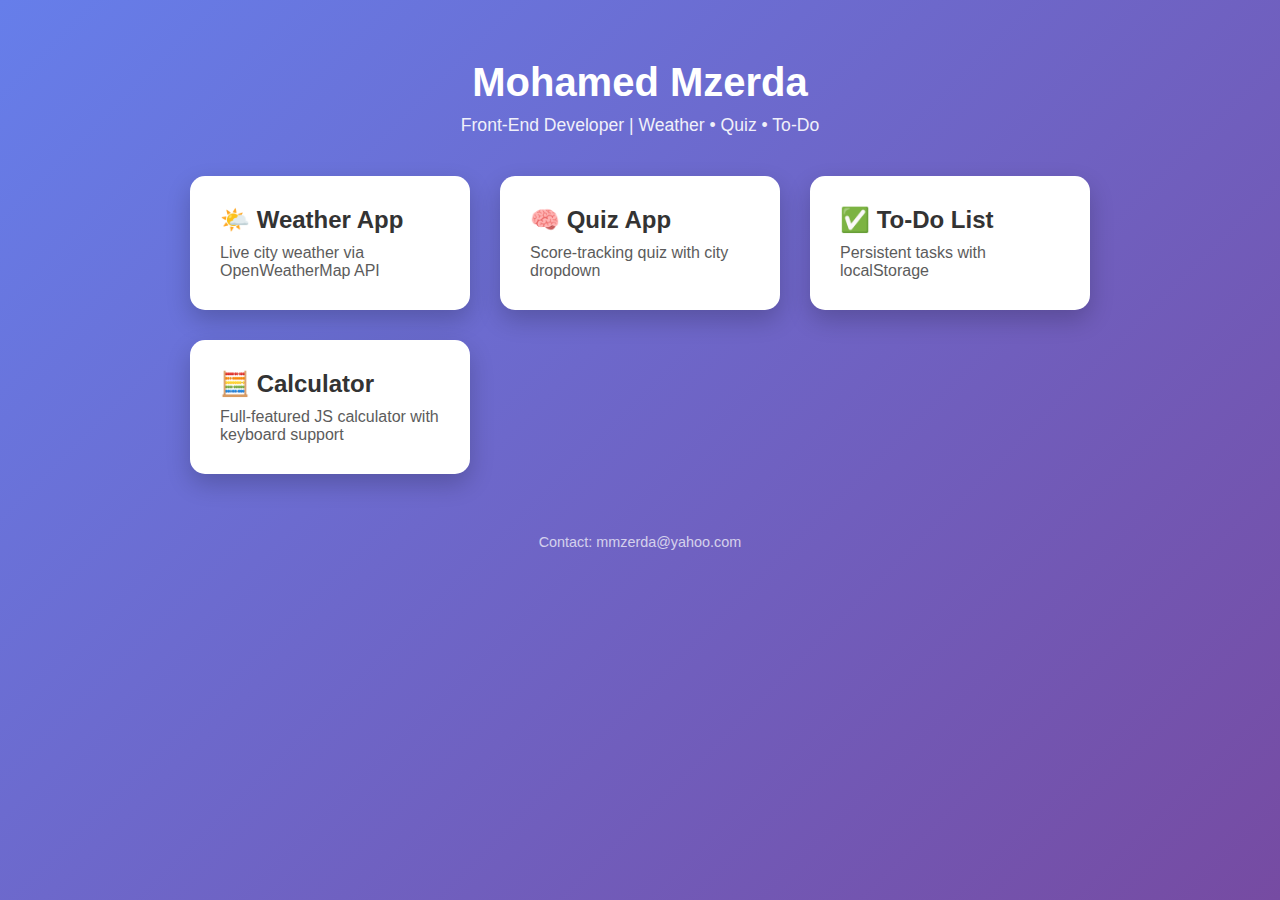
<file: Index.html>
<!DOCTYPE html>
<html lang="en">
<head>
   <meta charset="UTF-8">
   <title>MMzerda | Portfolio</title>
   <link rel="stylesheet" href="css/style.css">
</head>
<body>
   <header>
     <h1>Mohamed Mzerda</h1>
     <p>Front-End Developer | Weather • Quiz • To-Do </p>
   </header>


   <section class="cards">
      <a class="card" href="weather/index.html">
        <h2>🌤️ Weather App</h2>
        <p>Live city weather via OpenWeatherMap API</p>
      </a>

      <a class="card" href="quiz/index.html">
        <h2>🧠 Quiz App</h2>
        <p>Score-tracking quiz with city dropdown</p>
      </a>

      <a class="card" href="todo/index.html">
        <h2>✅ To-Do List</h2>
        <p>Persistent tasks with localStorage</p>
      </a>

      <a class="card" href="calculator/index.html">
        <h2>🧮 Calculator</h2>
        <p>Full-featured JS calculator with keyboard support</p>
      </a>
   </section>

   <footer>
      <p>Contact: mmzerda@yahoo.com</p>
   </footer>
</body>
</html>
</file>
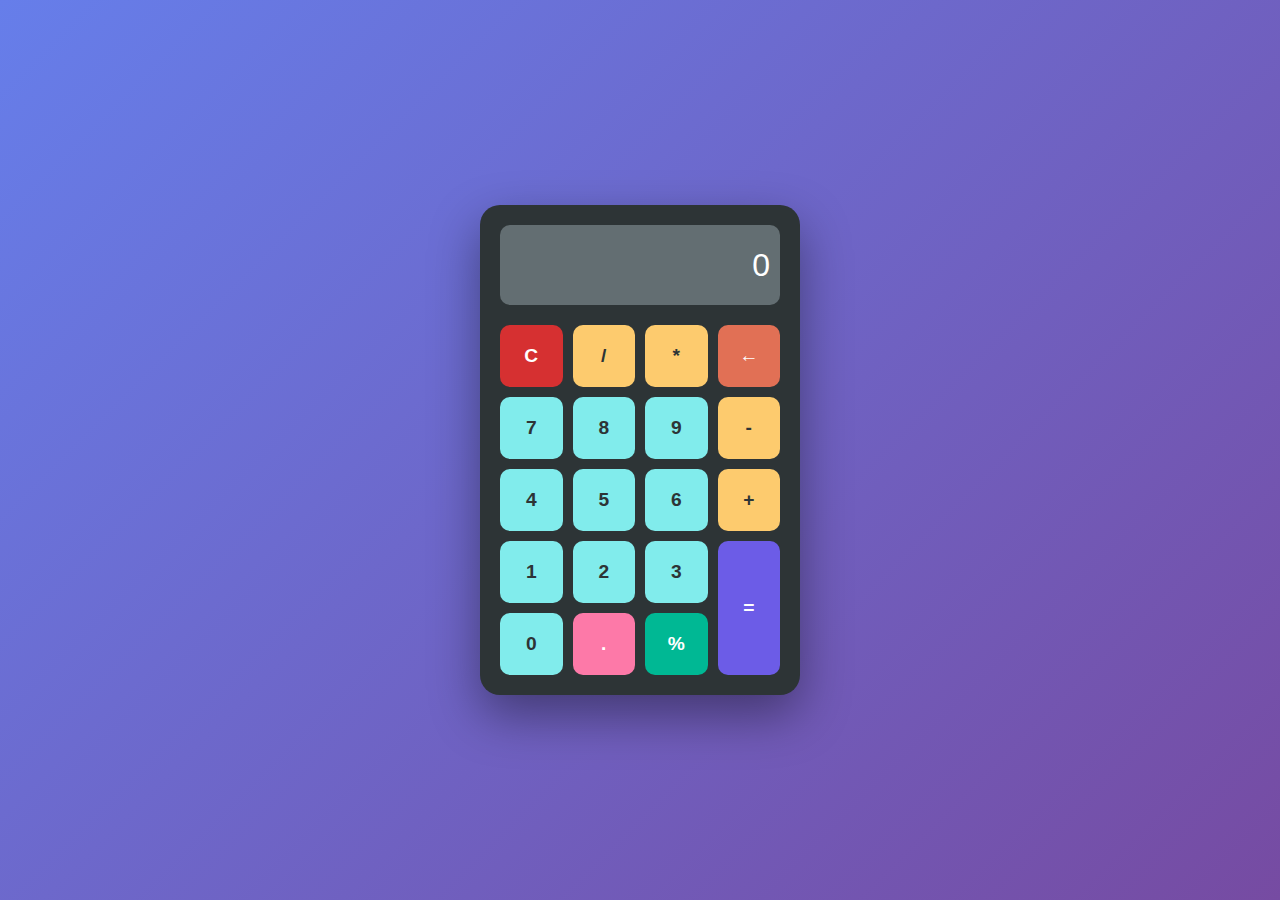
<file: calculator/index.html>
<!DOCTYPE html>
<html lang="en">
<head>
    <meta charset="UTF-8">
    <meta name="viewport" content="width=device-width, initial-scale=1.0">
    <title>Calculator App</title>
    <link rel="stylesheet" href="style.css">
</head>
<body>
    <div class="calculator">
        <input type="text" class="display" id="display" disabled>
        <div class="buttons">
            <button class="btn clear" onclick="clearDisplay()">C</button>
            <button class="btn operator" onclick="appendOperator('/')">/</button>
            <button class="btn operator" onclick="appendOperator('*')">*</button>
            <button class="btn backspace" onclick="backspace()">←</button>
            
            <button class="btn number" onclick="appendNumber('7')">7</button>
            <button class="btn number" onclick="appendNumber('8')">8</button>
            <button class="btn number" onclick="appendNumber('9')">9</button>
            <button class="btn operator" onclick="appendOperator('-')">-</button>
            
            <button class="btn number" onclick="appendNumber('4')">4</button>
            <button class="btn number" onclick="appendNumber('5')">5</button>
            <button class="btn number" onclick="appendNumber('6')">6</button>
            <button class="btn operator" onclick="appendOperator('+')">+</button>
            
            <button class="btn number" onclick="appendNumber('1')">1</button>
            <button class="btn number" onclick="appendNumber('2')">2</button>
            <button class="btn number" onclick="appendNumber('3')">3</button>
            <button class="btn equals" onclick="calculate()" rowspan="2">=</button>
            
            <button class="btn number zero" onclick="appendNumber('0')">0</button>
            <button class="btn decimal" onclick="appendDecimal()">.</button>
            <button class="btn percent" onclick="appendOperator('%')">%</button>
        </div>
    </div>
    <script src="calculator.js"></script>
</body>
</html>
</file>
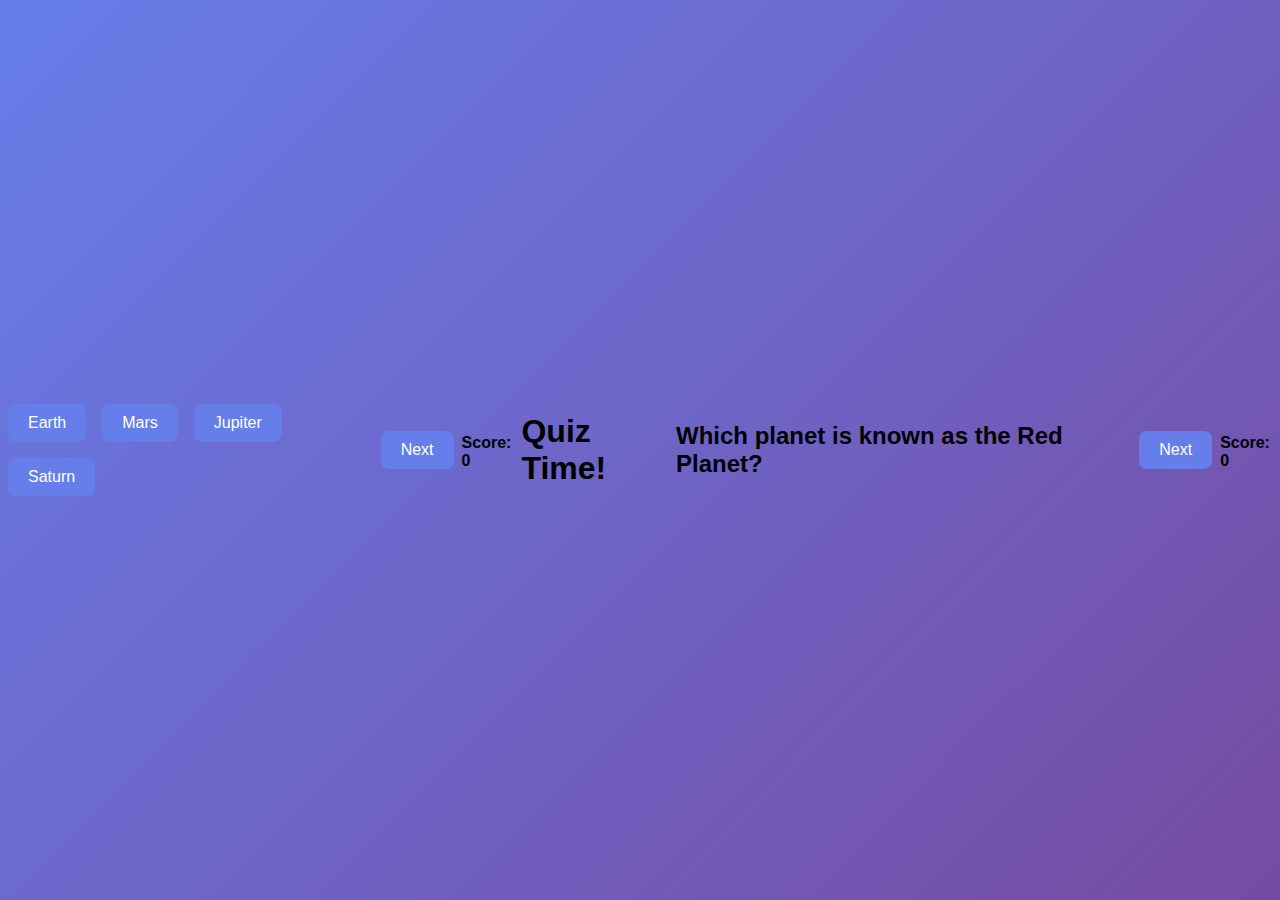
<file: quiz/index.html>
<!DOCTYPE html>
<html lang="en">
<head>
    <meta charset="UTF-8">
    <title>My Quiz</title>
    <link rel="stylesheet" href="style.css">
</head>
<body>
    <div id="choices"></div>
    <button onclick="nextQ()">Next</button>
    <p id="score">Score: 0</p>

    <script src="./script.js?v=1"></script>
</body>

    <h1>Quiz Time!</h1>
    <div id="quizbox">
        <h2 id="question">Question will appear here</h2>
        </div id="choices"></div>
        <button onclick="nextQ()">Next</button>
        <p id="score">Score: 0</p>
    </div>

    <script src="script.js?v=1"></script>
</body>
</html>
</file>
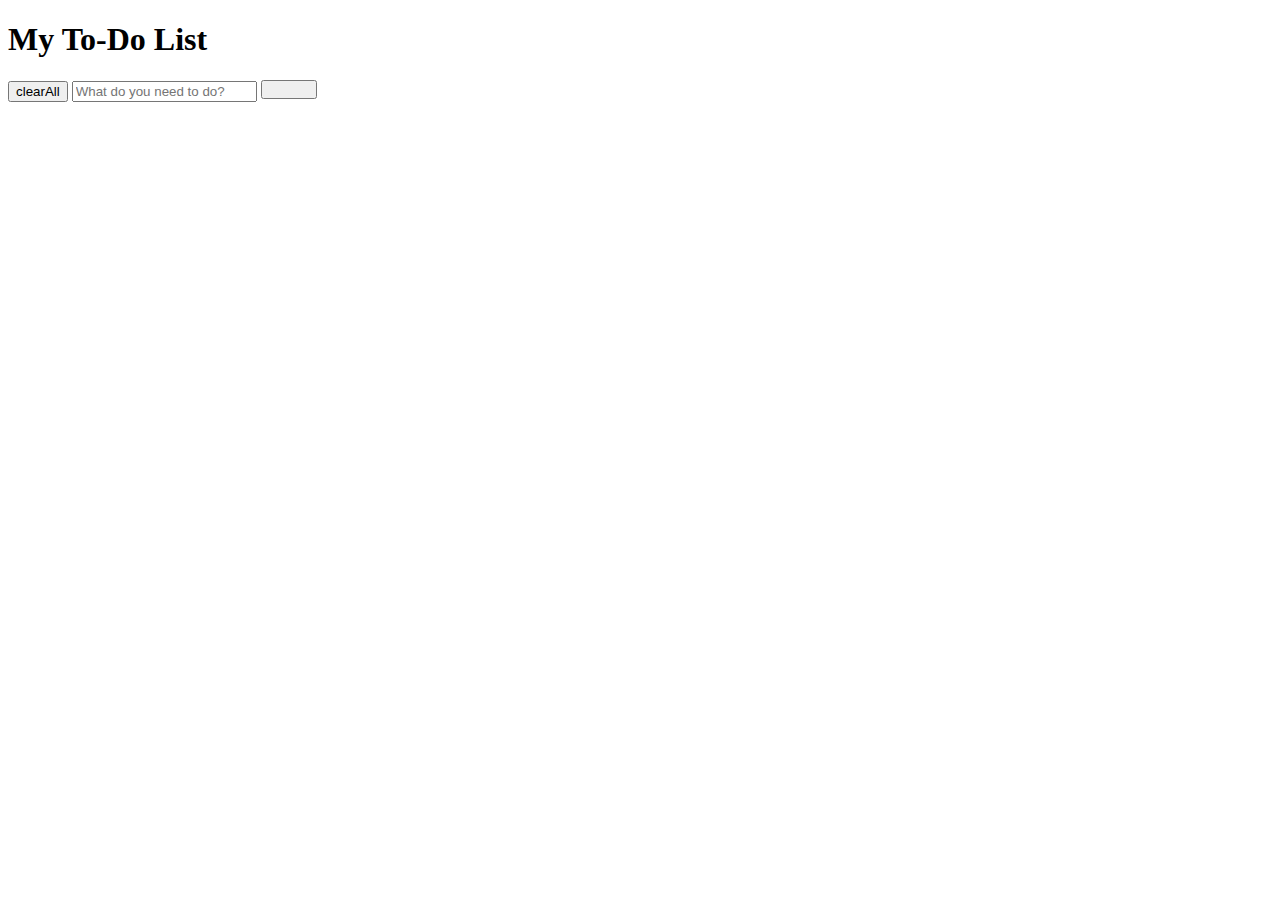
<file: todo/index.html>
<!DOCTYPE html>
<html lang="en">
<head>
    <meta charset="UTF-8">
    <meta name="viewport" content="width=device-width, initial-scale=1.0">
    <title>My To-Do List</title>
</head>
<body>
   <h1>My To-Do List</h1>
   <button onclick="clearAll()">clearAll</button>
   <input id="taskInput" placeholder="What do you need to do?">
   <button onclick="addTask()"Add</button>
    <ul id="taskList"></ul>
    <script src="script.js"></script>
</body>
</html>
</file>
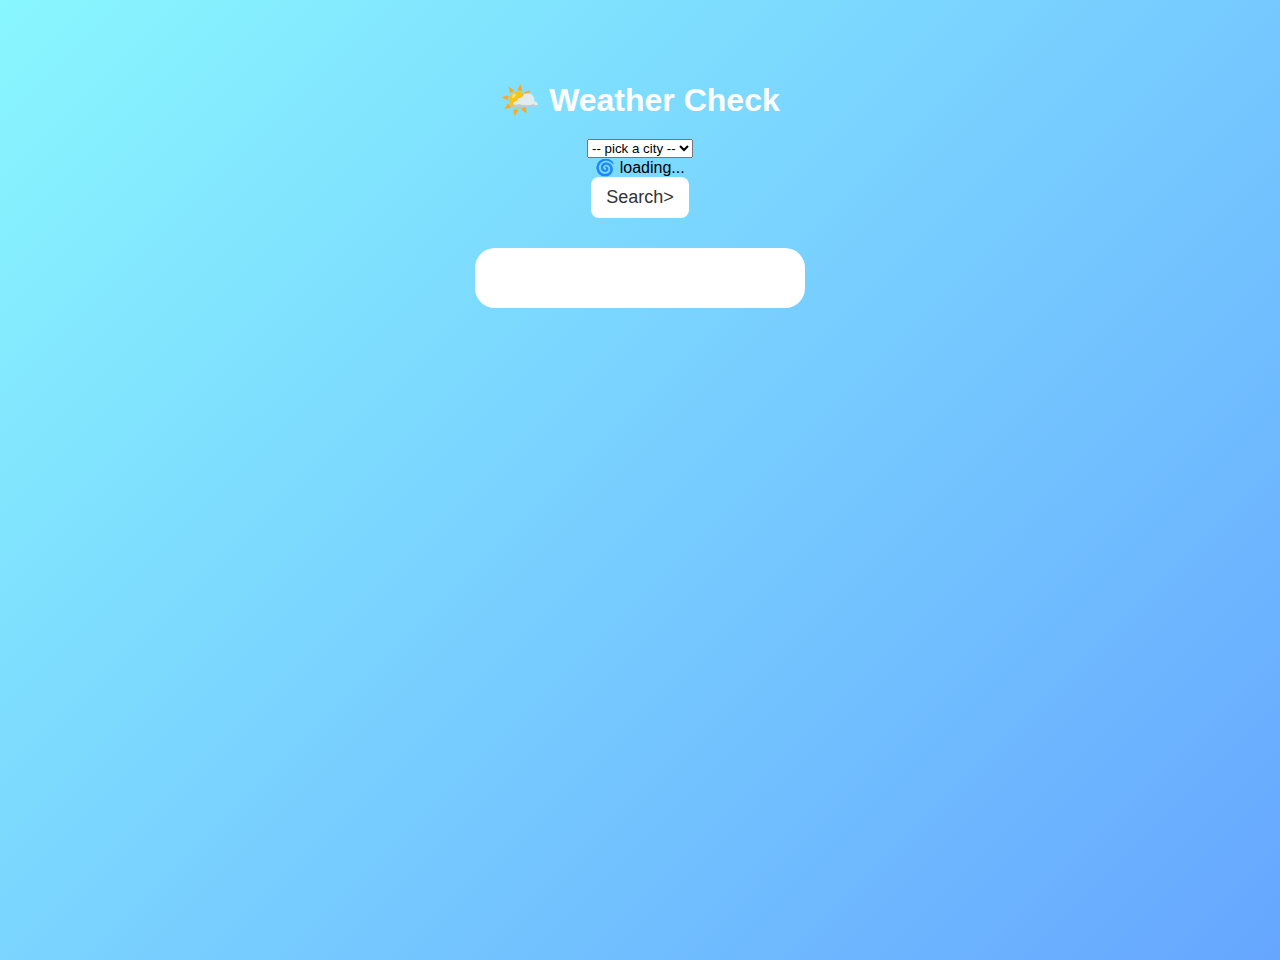
<file: Weather/index.html>
<!DOCTYPE html>
<html lang="en">
<head>
   <meta charset="UTF-8">
   <title>My Weather App</title>
   <link rel="stylesheet" href="style.css">
</head>
<body>
    <h1>🌤️ Weather Check</h1>
    <select id="citySelect">
       <option value="">-- pick a city --</option>
       <option value="Casablanca">Casablanca</option>
       <option value="Paris">Paris</option>
       <option value="London">London</option>
       <option value="New York">New York</option>
       <option value="Tokyo">Tokyo</option>
    </select>
         <div id="spinner" style="display: none;">🌀 loading... </div>
     <button onclick="getWeather()">Search></button>

         <div id="weatherBox"></div>

    <script src="script.js"></script>
</body>
</html>
</file>
<file: calculator/style.css>
* {
    margin: 0;
    padding: 0;
    box-sizing: border-box;
}

body {
    font-family: 'Arial', sans-serif;
    background: linear-gradient(135deg, #667eea 0%, #764ba2 100%);
    display: flex;
    justify-content: center;
    align-items: center;
    min-height: 100vh;
    margin: 0;
}

.calculator {
    background: #2d3436;
    border-radius: 20px;
    padding: 20px;
    box-shadow: 0 20px 50px rgba(0, 0, 0, 0.4);
    width: 320px;
    max-width: 100%;
}

.display {
    width: 100%;
    height: 80px;
    background: #636e72;
    border: none;
    border-radius: 10px;
    font-size: 2em;
    color: #fff;
    text-align: right;
    padding: 10px;
    margin-bottom: 20px;
    outline: none;
}

.buttons {
    display: grid;
    grid-template-columns: repeat(4, 1fr);
    gap: 10px;
}

.btn {
    background: #74b9ff;
    border: none;
    border-radius: 10px;
    color: #2d3436;
    font-size: 1.2em;
    font-weight: bold;
    padding: 20px;
    cursor: pointer;
    transition: all 0.3s ease;
}

.btn:hover {
    transform: translateY(-2px);
    box-shadow: 0 5px 15px rgba(0, 0, 0, 0.3);
}

.btn:active {
    transform: translateY(0);
}

.number {
    background: #81ecec;
}

.operator {
    background: #fdcb6e;
}

.equals {
    background: #6c5ce7;
    color: white;
    grid-row: span 2;
}

.clear {
    background: #d63031;
    color: white;
}

.backspace {
    background: #e17055;
    color: white;
}

.percent {
    background: #00b894;
    color: white;
}

.decimal {
    background: #fd79a8;
    color: white;
}

.zero {
    grid-column: span 1;
}

/* Responsive Design */
@media (max-width: 480px) {
    .calculator {
        width: 90%;
        padding: 15px;
    }
    
    .btn {
        padding: 15px;
        font-size: 1.1em;
    }
    
    .display {
        height: 60px;
        font-size: 1.5em;
    }
}

/* Dark mode support */
@media (prefers-color-scheme: dark) {
    body {
        background: linear-gradient(135deg, #2c3e50 0%, #34495e 100%);
    }
}
</file>
<file: quiz/style.css>
/* page background and font */
body {
   font-family: Arial, sans-serif;
   background: linear-gradient(135deg, #667eea 0%, #764ba2 100%);
   min-height: 100vh;
   display: flex;
   justify-content: center;
   align-items: center;
   margin: 0;
}

/* white card */
#quizBox {
  background: white;
  padding: 30px 40px;
  border-radius: 15px;
  box-shadow: 0 10px 25px rgba(0, 0, 0, 0.2);
  text-align: center;
  max-width: 400px;
  width: 90%;
}

/* buttons */
button {
  margin: 8px;
  padding: 10px 20px;
  font-size: 16px;
  border: none;
  border-radius: 8px;
  background: #667eea;
  color: white;
  cursor: pointer;
  transition: 0.3s;
}

button:hover {
    background: #764ba2;
}

/* score text */
#score {
  margin-top: 20px;
  font-weight: bold;
}
</file>
<file: Weather/style.css>
body {
  font-family: Arial, sans-serif;
  background: linear-gradient(135deg, #89f7fe 0%, #66a6ff 100%);
  min-height:  100vh;
  display: flex;
  flex-direction: column;
  align-items: center;
  margin: 0;
  padding-top: 60px;
}

h1 { color: white; margin-bottom: 20px; }

input, button {
  font-size: 18px;
  padding: 10px 15px;
  border: none;
  border-radius: 8px;
}

button { background: #fff; color: #333; cursor: pointer;  }

#weatherBox {
  margin-top: 30px;
  background: white;
  padding: 30px 40px;
  border-radius: 20px;
  box-shadow: 0 10px 25px rga(0,0,0,0.2);
  text-align: center;
  min-width: 250px;
}

#weatherBox img { width: 100px; }
</file>
<file: css/style.css>
/* reset */
* { box-sizing: border-box;margin: 0; padding: 0; }

body {
  font-family: Arial, sans-serif;
  background: linear-gradient(135deg, #667eea 0%, #764ba2 100%);
  min-height: 100vh;
  display: flex;
  flex-direction: column;
  align-items: center;
  padding: 60px 20px;
  color: white;
}

header { text-align: center; margin-bottom: 40px; }

header h1 { font-size: 2.5rem; margin-bottom: 10px; }
header p { font-size: 1.1rem; opacity: 0.9; }

.cards {
    display: grid;
    grid-template-columns: repeat(auto-fit, minmax(250px, 1fr));
    gap: 30px;
    width: 100%;
    max-width: 900px;
}

.card {
  background: white;
  color: #333;
  padding: 30px;
  border-radius: 15px;
  text-decoration: none;
  box-shadow: 0 10px 25px rgb(0,0,0,0.2);
  transition: transform 0.3s;
}

.card:hover { transform: translateY(-5px); }

.card h2 { margin-bottom: 10px; font-size: 1.5rem; }
.card p { opacity: 0.8; }

footer { margin-top: 60px; font-size: 0.9rem; opacity: 0.7; }
</file>
